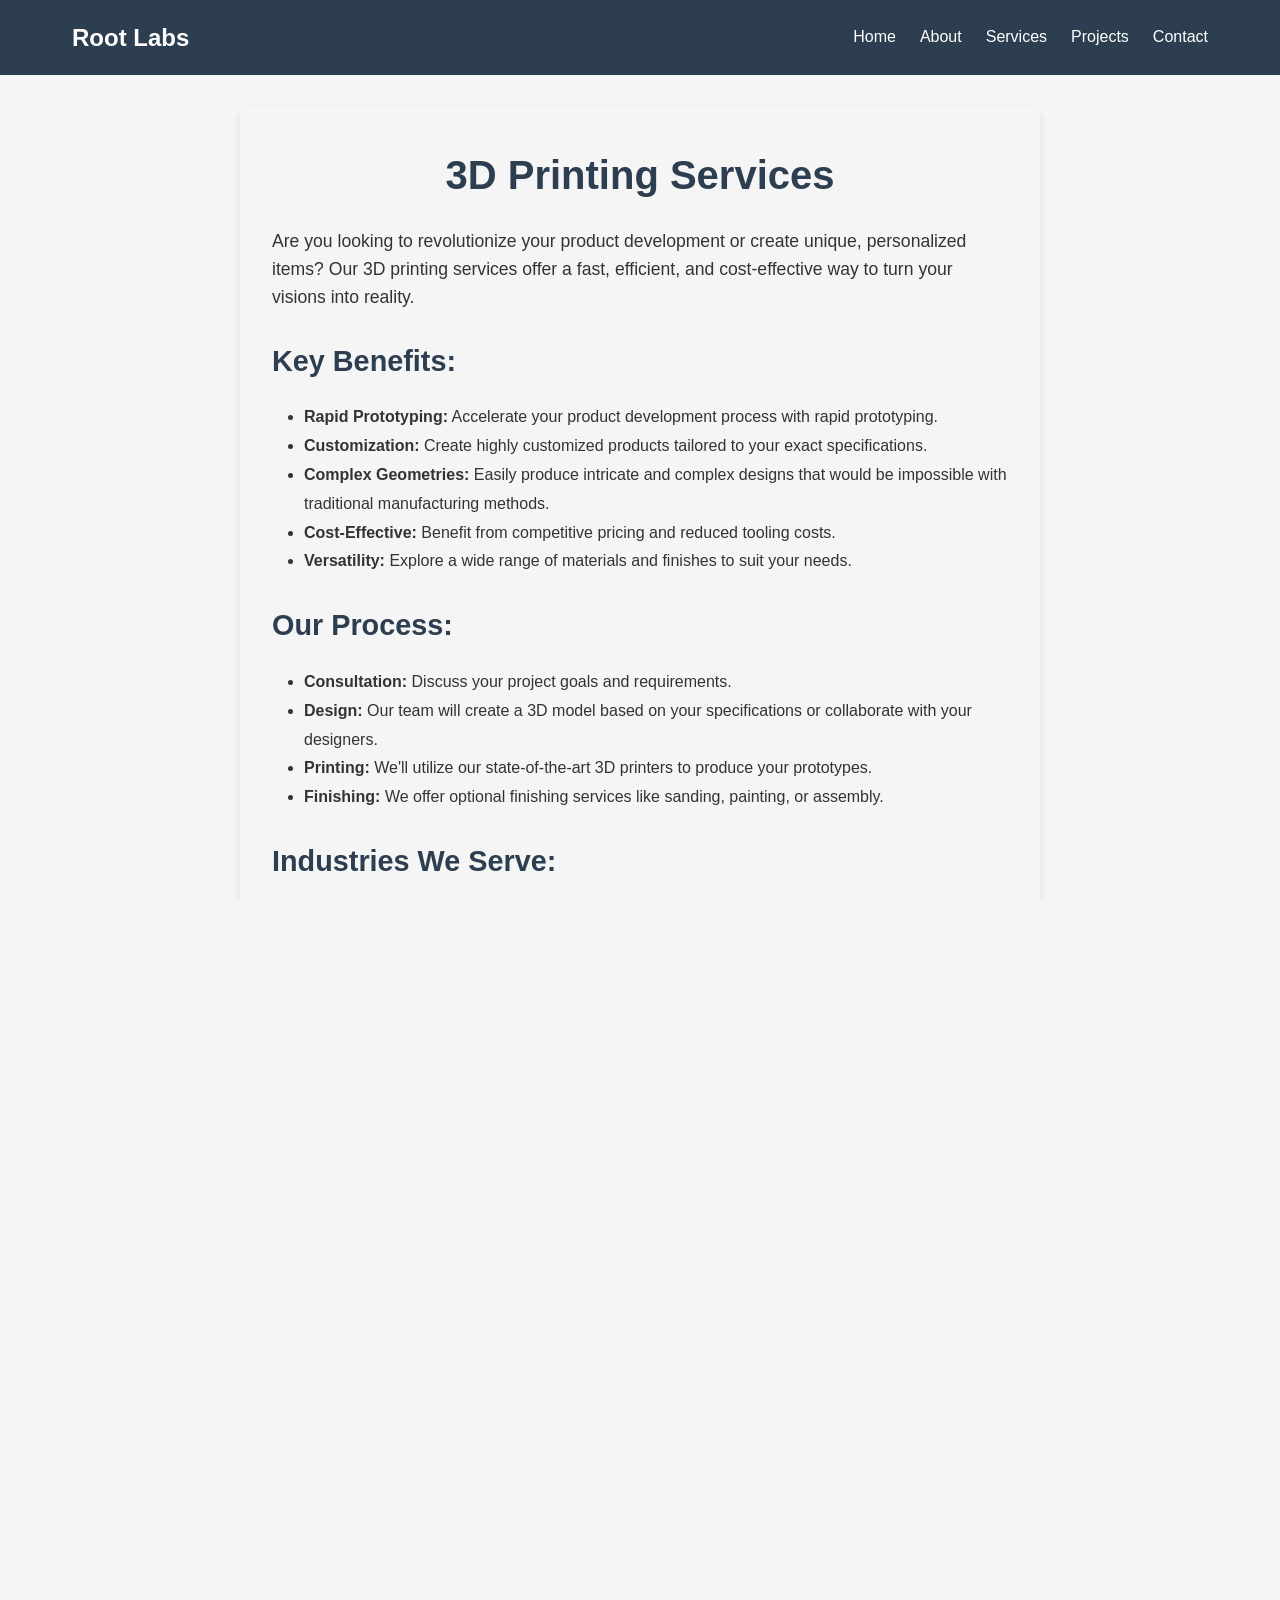
<file: 3dprints_project.html>
<!DOCTYPE html>
<html lang="en">
<head>
    <meta charset="UTF-8">
    <meta name="viewport" content="width=device-width, initial-scale=1.0">
    <title>3D Printing Services - Root Labs</title>
    <link rel="stylesheet" href="style.css">
    <link rel="icon" type="image/png" href="images/root-tab-icon.png">
    <link rel="stylesheet" href="https://cdnjs.cloudflare.com/ajax/libs/font-awesome/6.1.1/css/all.min.css">
</head>
<body>
    <header>
        <nav id="mainNav">
            <div class="logo">Root Labs</div>
            <ul>
                <li><a href="index.html">Home</a></li>
                <li><a href="about.html">About</a></li>
                <li><a href="services.html">Services</a></li>
                <li><a href="projects.html">Projects</a></li>
                <li><a href="contact.html">Contact</a></li>
            </ul>
        </nav>
    </header>

    <main>
        <section class="project-details">
            <h1>3D Printing Services</h1>
            <p>Are you looking to revolutionize your product development or create unique, personalized items? Our 3D printing services offer a fast, efficient, and cost-effective way to turn your visions into reality.</p>

            <h2>Key Benefits:</h2>
            <ul>
                <li><strong>Rapid Prototyping:</strong> Accelerate your product development process with rapid prototyping.</li>
                <li><strong>Customization:</strong> Create highly customized products tailored to your exact specifications.</li>
                <li><strong>Complex Geometries:</strong> Easily produce intricate and complex designs that would be impossible with traditional manufacturing methods.</li>
                <li><strong>Cost-Effective:</strong> Benefit from competitive pricing and reduced tooling costs.</li>
                <li><strong>Versatility:</strong> Explore a wide range of materials and finishes to suit your needs.</li>
            </ul>

            <h2>Our Process:</h2>
            <ul>
                <li><strong>Consultation:</strong> Discuss your project goals and requirements.</li>
                <li><strong>Design:</strong> Our team will create a 3D model based on your specifications or collaborate with your designers.</li>
                <li><strong>Printing:</strong> We'll utilize our state-of-the-art 3D printers to produce your prototypes.</li>
                <li><strong>Finishing:</strong> We offer optional finishing services like sanding, painting, or assembly.</li>
            </ul>

            <h2>Industries We Serve:</h2>
            <ul>
                <li>Product Design</li>
                <li>Manufacturing</li>
                <li>Architecture</li>
                <li>Medical Devices</li>
                <li>Education</li>
                <li>And more!</li>
            </ul>

            <h2>Ready to Get Started?</h2>
            <p>Contact us today for a free consultation and let's discuss how our 3D printing services can help you achieve your goals.</p>
            <a href="contact.html" class="back-button">Contact Us</a>
            <a href="projects.html" class="back-button">Back to Projects</a>
        </section>
    </main>

    <footer>
        <div class="footer-content">
            <div class="footer-info">
                <h3>Root Labs</h3>
                <p class="footer-about">Web & software development, 3D printing & design, networking, and cybersecurity.</p>
                <div class="footer-contact">
                    <p>Email: <a href="mailto:help@rootlabs.com">help@rootlabs.com</a></p>
                </div>
                <div class="social-icons">
                    <a href="#" target="_blank" aria-label="Facebook"><i class="fab fa-facebook"></i></a>
                    <a href="#" target="_blank" aria-label="YouTube"><i class="fab fa-youtube"></i></a>
                    <a href="#" target="_blank" aria-label="Twitter"><i class="fab fa-twitter"></i></a>
                    <a href="#" target="_blank" aria-label="TikTok"><i class="fab fa-tiktok"></i></a>
                </div>
            </div>
            <div class="footer-map">
                <iframe src="https://www.google.com/maps/embed?pb=!1m18!1m12!1m3!1d13825.814960906902!2d-87.576061!3d37.97224944999999!2m3!1f0!2f0!3f0!3m2!1i1024!2i768!4f13.1!3m3!1m2!1s0x8871d521ad9246a5%3A0x7428b31ea5b8db31!2sEvansville%2C%20IN%2047708!5e1!3m2!1sen!2sus!4v1729028152121!5m2!1sen!2sus" width="600" height="400" style="border:0;" allowfullscreen="" loading="lazy" referrerpolicy="no-referrer-when-downgrade"></iframe>
            </div>
        </div>
        <div class="footer-creators">
            <p>Founded by James Samford and Kyle King</p>
        </div>
    </footer>
</body>
</html>
</file>
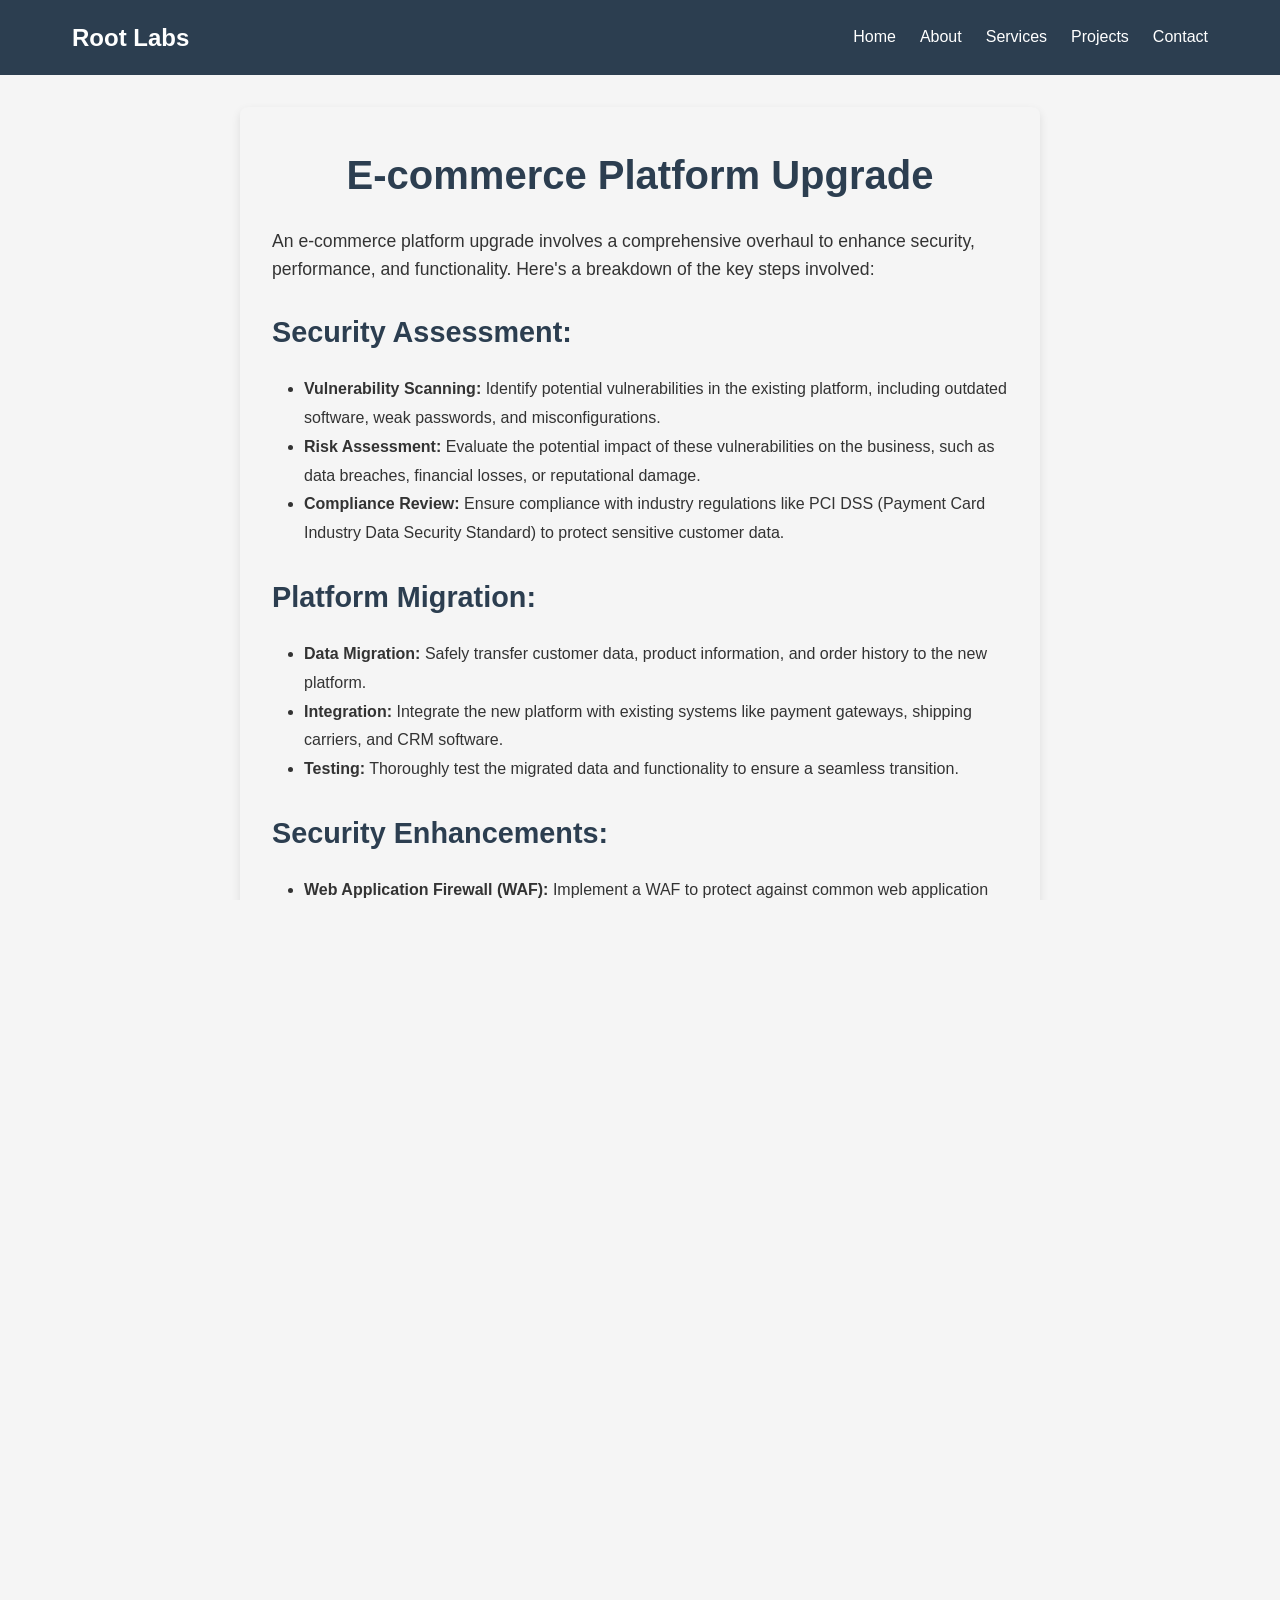
<file: ecom_project.html>
<!DOCTYPE html>
<html lang="en">
<head>
    <meta charset="UTF-8">
    <meta name="viewport" content="width=device-width, initial-scale=1.0">
    <title>E-commerce Platform Upgrade - Root Labs</title>
    <link rel="stylesheet" href="style.css">
    <link rel="icon" type="image/png" href="images/root-tab-icon.png">
    <link rel="stylesheet" href="https://cdnjs.cloudflare.com/ajax/libs/font-awesome/6.1.1/css/all.min.css">
</head>
<body>
    <header>
        <nav id="mainNav">
            <div class="logo">Root Labs</div>
            <ul>
                <li><a href="index.html">Home</a></li>
                <li><a href="about.html">About</a></li>
                <li><a href="services.html">Services</a></li>
                <li><a href="projects.html">Projects</a></li>
                <li><a href="contact.html">Contact</a></li>
            </ul>
        </nav>
    </header>

    <main>
        <section class="project-details">
            <h1>E-commerce Platform Upgrade</h1>
            <p>An e-commerce platform upgrade involves a comprehensive overhaul to enhance security, performance, and functionality. Here's a breakdown of the key steps involved:</p>

            <h2>Security Assessment:</h2>
            <ul>
                <li><strong>Vulnerability Scanning:</strong> Identify potential vulnerabilities in the existing platform, including outdated software, weak passwords, and misconfigurations.</li>
                <li><strong>Risk Assessment:</strong> Evaluate the potential impact of these vulnerabilities on the business, such as data breaches, financial losses, or reputational damage.</li>
                <li><strong>Compliance Review:</strong> Ensure compliance with industry regulations like PCI DSS (Payment Card Industry Data Security Standard) to protect sensitive customer data.</li>
            </ul>

            <h2>Platform Migration:</h2>
            <ul>
                <li><strong>Data Migration:</strong> Safely transfer customer data, product information, and order history to the new platform.</li>
                <li><strong>Integration:</strong> Integrate the new platform with existing systems like payment gateways, shipping carriers, and CRM software.</li>
                <li><strong>Testing:</strong> Thoroughly test the migrated data and functionality to ensure a seamless transition.</li>
            </ul>

            <h2>Security Enhancements:</h2>
            <ul>
                <li><strong>Web Application Firewall (WAF):</strong> Implement a WAF to protect against common web application attacks like SQL injection and cross-site scripting (XSS).</li>
                <li><strong>Data Encryption:</strong> Ensure data is encrypted both at rest and in transit to protect against unauthorized access.</li>
                <li><strong>Secure Coding Practices:</strong> Adhere to secure coding standards to minimize vulnerabilities in the platform's codebase.</li>
            </ul>

            <h2>Performance Optimization:</h2>
            <ul>
                <li><strong>Speed Optimization:</strong> Improve website load times through techniques like image optimization, caching, and code minification.</li>
                <li><strong>Scalability:</strong> Ensure the platform can handle increased traffic and growth.</li>
                <li><strong>User Experience:</strong> Enhance the overall user experience with intuitive navigation, clear product information, and a responsive design.</li>
            </ul>

            <h2>Feature Upgrades:</h2>
            <ul>
                <li><strong>New Features:</strong> Add or upgrade features like advanced search functionality, personalized recommendations, or mobile app integration.</li>
                <li><strong>Integration with Third-Party Tools:</strong> Integrate with tools like marketing automation platforms, CRM systems, and analytics tools.</li>
            </ul>

            <h2>Continuous Monitoring and Maintenance:</h2>
            <ul>
                <li><strong>Security Monitoring:</strong> Implement security monitoring tools to detect and respond to potential threats.</li>
                <li><strong>Regular Updates:</strong> Keep the platform and its components up-to-date with the latest security patches and updates.</li>
                <li><strong>Performance Optimization:</strong> Continuously monitor performance and make necessary adjustments to ensure optimal speed and functionality.</li>
            </ul>

            <h2>Key Deliverables:</h2>
            <ul>
                <li><strong>Upgraded E-commerce Platform:</strong> A secure, scalable, and user-friendly platform that meets the customer's specific needs.</li>
                <li><strong>Improved Security Posture:</strong> Enhanced protection against cyber threats and compliance with industry regulations.</li>
                <li><strong>Enhanced User Experience:</strong> A more intuitive and engaging platform for customers.</li>
                <li><strong>Increased Efficiency:</strong> Streamlined operations and improved business processes.</li>
                <li><strong>Data-Driven Insights:</strong> Access to valuable data analytics to inform business decisions.</li>
            </ul>

            <p>By following this comprehensive approach, you can successfully upgrade your customer's e-commerce platform, delivering a secure, efficient, and customer-centric online shopping experience.</p>
            <h2>Ready to Get Started?</h2>
            <p>Contact us today for a free consultation and let's discuss how our 3D printing services can help you achieve your goals.</p>
            <a href="contact.html" class="back-button">Contact Us</a>
            <a href="projects.html" class="back-button">Back to Projects</a>
        </section>
    </main>

    <footer>
        <div class="footer-content">
            <div class="footer-info">
                <h3>Root Labs</h3>
                <p class="footer-about">Web & software development, 3D printing & design, networking, and cybersecurity.</p>
                <div class="footer-contact">
                    <p>Email: <a href="mailto:help@rootlabs.com">help@rootlabs.com</a></p>
                </div>
                <div class="social-icons">
                    <a href="#" target="_blank" aria-label="Facebook"><i class="fab fa-facebook"></i></a>
                    <a href="#" target="_blank" aria-label="YouTube"><i class="fab fa-youtube"></i></a>
                    <a href="#" target="_blank" aria-label="Twitter"><i class="fab fa-twitter"></i></a>
                    <a href="#" target="_blank" aria-label="TikTok"><i class="fab fa-tiktok"></i></a>
                </div>
            </div>
            <div class="footer-map">
                <iframe src="https://www.google.com/maps/embed?pb=!1m18!1m12!1m3!1d13825.814960906902!2d-87.576061!3d37.97224944999999!2m3!1f0!2f0!3f0!3m2!1i1024!2i768!4f13.1!3m3!1m2!1s0x8871d521ad9246a5%3A0x7428b31ea5b8db31!2sEvansville%2C%20IN%2047708!5e1!3m2!1sen!2sus!4v1729028152121!5m2!1sen!2sus" width="600" height="400" style="border:0;" allowfullscreen="" loading="lazy" referrerpolicy="no-referrer-when-downgrade"></iframe>
            </div>
        </div>
        <div class="footer-creators">
            <p>Founded by James Samford and Kyle King</p>
        </div>
    </footer>
</body>
</html>
</file>
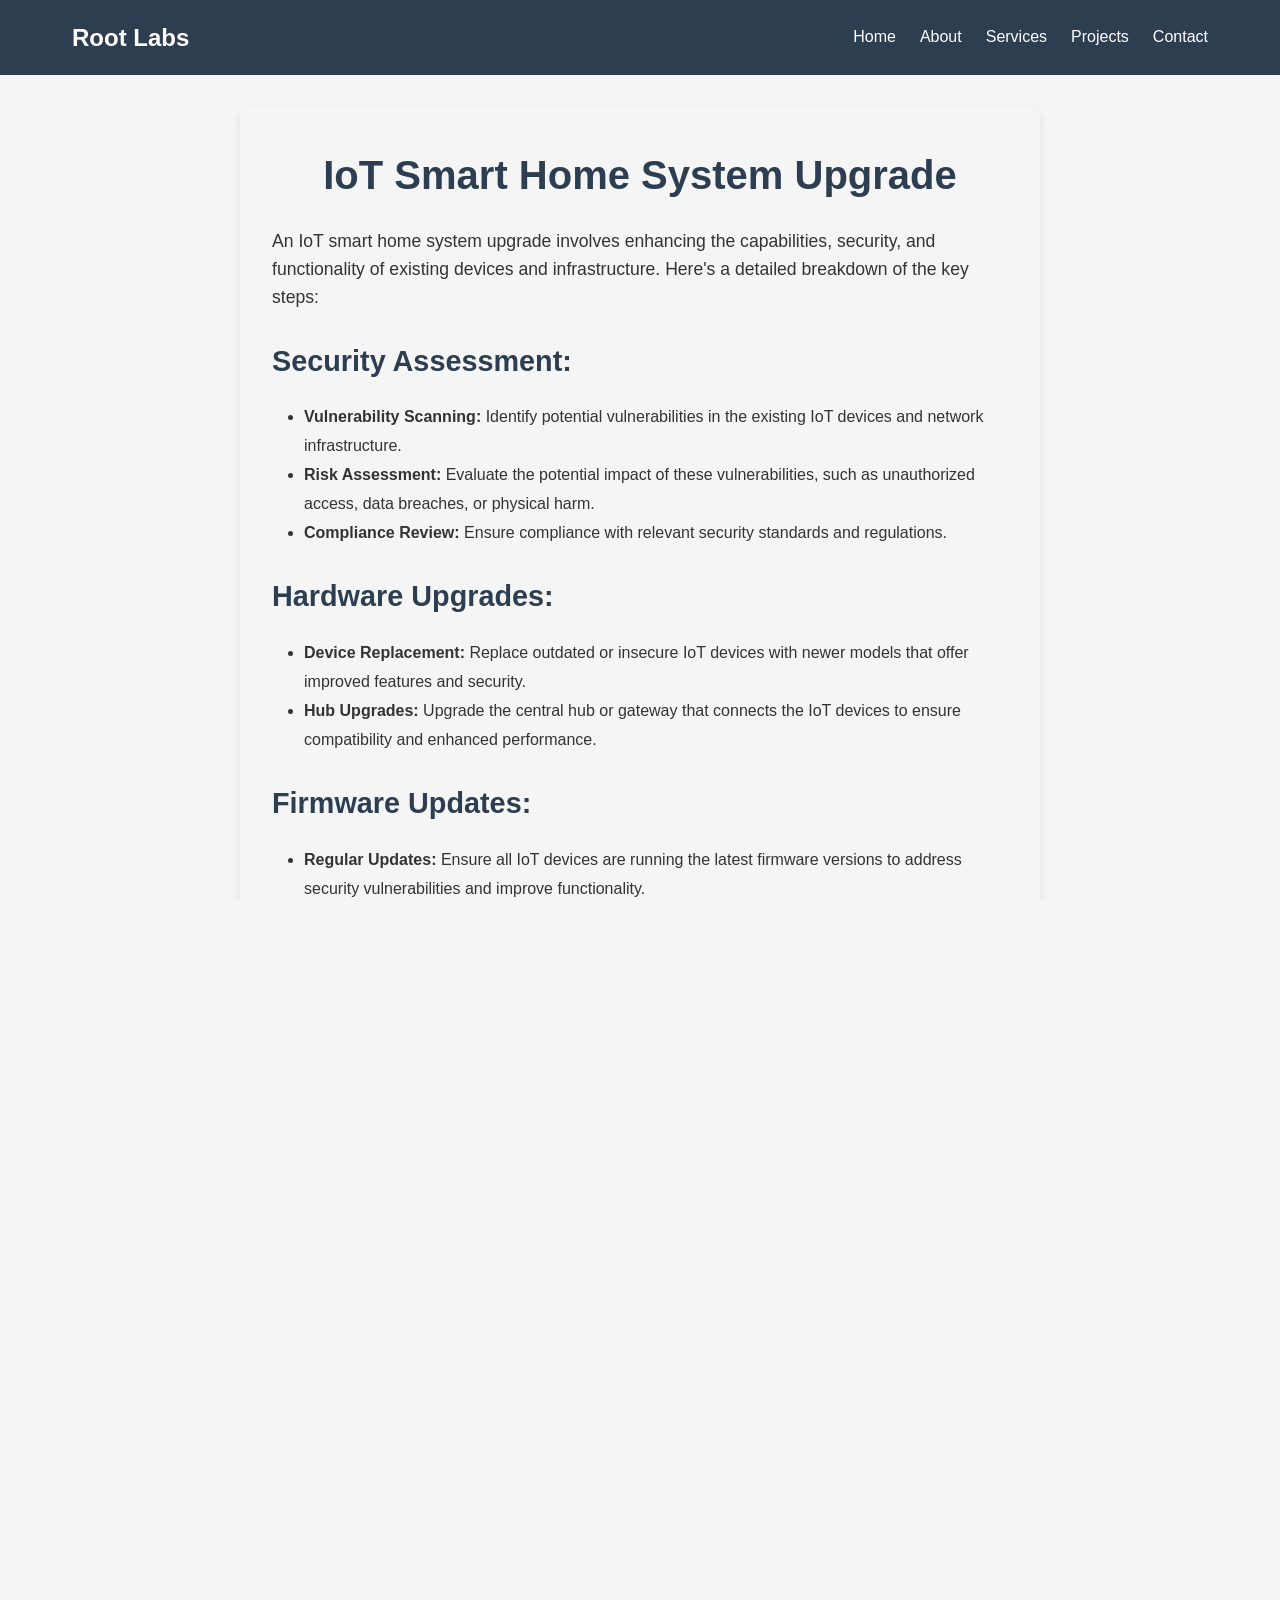
<file: iot_project.html>
<!DOCTYPE html>
<html lang="en">
<head>
    <meta charset="UTF-8">
    <meta name="viewport" content="width=device-width, initial-scale=1.0">
    <title>IoT Smart Home System Upgrade - Root Labs</title>
    <link rel="stylesheet" href="style.css">
    <link rel="icon" type="image/png" href="images/root-tab-icon.png">
    <link rel="stylesheet" href="https://cdnjs.cloudflare.com/ajax/libs/font-awesome/6.1.1/css/all.min.css">
</head>
<body>
    <header>
        <nav id="mainNav">
            <div class="logo">Root Labs</div>
            <ul>
                <li><a href="index.html">Home</a></li>
                <li><a href="about.html">About</a></li>
                <li><a href="services.html">Services</a></li>
                <li><a href="projects.html">Projects</a></li>
                <li><a href="contact.html">Contact</a></li>
            </ul>
        </nav>
    </header>

    <main>
        <section class="project-details">
            <h1>IoT Smart Home System Upgrade</h1>
            <p>An IoT smart home system upgrade involves enhancing the capabilities, security, and functionality of existing devices and infrastructure. Here's a detailed breakdown of the key steps:</p>

            <h2>Security Assessment:</h2>
            <ul>
                <li><strong>Vulnerability Scanning:</strong> Identify potential vulnerabilities in the existing IoT devices and network infrastructure.</li>
                <li><strong>Risk Assessment:</strong> Evaluate the potential impact of these vulnerabilities, such as unauthorized access, data breaches, or physical harm.</li>
                <li><strong>Compliance Review:</strong> Ensure compliance with relevant security standards and regulations.</li>
            </ul>

            <h2>Hardware Upgrades:</h2>
            <ul>
                <li><strong>Device Replacement:</strong> Replace outdated or insecure IoT devices with newer models that offer improved features and security.</li>
                <li><strong>Hub Upgrades:</strong> Upgrade the central hub or gateway that connects the IoT devices to ensure compatibility and enhanced performance.</li>
            </ul>

            <h2>Firmware Updates:</h2>
            <ul>
                <li><strong>Regular Updates:</strong> Ensure all IoT devices are running the latest firmware versions to address security vulnerabilities and improve functionality.</li>
                <li><strong>Over-the-Air (OTA) Updates:</strong> Utilize OTA update mechanisms to simplify the firmware update process.</li>
            </ul>

            <h2>Network Security Enhancements:</h2>
            <ul>
                <li><strong>Secure Network Configuration:</strong> Implement strong network security measures, such as encryption, firewalls, and access controls.</li>
                <li><strong>IoT-Specific Security:</strong> Use security protocols designed for IoT devices to protect against common vulnerabilities.</li>
            </ul>

            <h2>Integration and Interoperability:</h2>
            <ul>
                <li><strong>Platform Compatibility:</strong> Ensure compatibility between different IoT devices and platforms.</li>
                <li><strong>Integration with Home Automation Systems:</strong> Integrate the IoT devices with existing home automation systems for enhanced control and automation.</li>
            </ul>

            <h2>User Experience Improvements:</h2>
            <ul>
                <li><strong>Intuitive Interfaces:</strong> Upgrade the user interface and control app to provide a more seamless and intuitive experience.</li>
                <li><strong>Voice Control:</strong> Implement or improve voice control capabilities for hands-free operation.</li>
            </ul>

            <h2>Data Privacy and Security:</h2>
            <ul>
                <li><strong>Data Encryption:</strong> Encrypt sensitive data collected by IoT devices to protect privacy.</li>
                <li><strong>Data Access Controls:</strong> Implement robust data access controls to prevent unauthorized access.</li>
            </ul>

            <h2>Energy Efficiency Optimization:</h2>
            <ul>
                <li><strong>Smart Energy Management:</strong> Utilize IoT devices to optimize energy consumption and reduce costs.</li>
            </ul>

            <h2>Continuous Monitoring and Maintenance:</h2>
            <ul>
                <li><strong>Security Monitoring:</strong> Monitor network activity for signs of suspicious behavior.</li>
                <li><strong>Regular Maintenance:</strong> Conduct regular maintenance to ensure optimal performance and address any issues.</li>
            </ul>

            <h2>Key Deliverables:</h2>
            <ul>
                <li><strong>Upgraded IoT System:</strong> A more secure, efficient, and feature-rich IoT system.</li>
                <li><strong>Enhanced Home Automation:</strong> Improved control and automation of various home functions.</li>
                <li><strong>Improved Energy Efficiency:</strong> Reduced energy consumption and costs.</li>
                <li><strong>Enhanced Security:</strong> Protection against potential vulnerabilities and threats.</li>
                <li><strong>Seamless User Experience:</strong> A more intuitive and user-friendly interface.</li>
            </ul>

            <p>By following these steps, you can effectively upgrade your IoT smart home system to enjoy the benefits of advanced technology while maintaining a secure and efficient environment.</p>
            
            <h2>Ready to Get Started?</h2>
            <p>Contact us today for a free consultation and let's discuss how our 3D printing services can help you achieve your goals.</p>
            <a href="contact.html" class="back-button">Contact Us</a>
            <a href="projects.html" class="back-button">Back to Projects</a>
        </section>
    </main>

    <footer>
        <div class="footer-content">
            <div class="footer-info">
                <h3>Root Labs</h3>
                <p class="footer-about">Web & software development, 3D printing & design, networking, and cybersecurity.</p>
                <div class="footer-contact">
                    <p>Email: <a href="mailto:help@rootlabs.com">help@rootlabs.com</a></p>
                </div>
                <div class="social-icons">
                    <a href="#" target="_blank" aria-label="Facebook"><i class="fab fa-facebook"></i></a>
                    <a href="#" target="_blank" aria-label="YouTube"><i class="fab fa-youtube"></i></a>
                    <a href="#" target="_blank" aria-label="Twitter"><i class="fab fa-twitter"></i></a>
                    <a href="#" target="_blank" aria-label="TikTok"><i class="fab fa-tiktok"></i></a>
                </div>
            </div>
            <div class="footer-map">
                <iframe src="https://www.google.com/maps/embed?pb=!1m18!1m12!1m3!1d13825.814960906902!2d-87.576061!3d37.97224944999999!2m3!1f0!2f0!3f0!3m2!1i1024!2i768!4f13.1!3m3!1m2!1s0x8871d521ad9246a5%3A0x7428b31ea5b8db31!2sEvansville%2C%20IN%2047708!5e1!3m2!1sen!2sus!4v1729028152121!5m2!1sen!2sus" width="600" height="400" style="border:0;" allowfullscreen="" loading="lazy" referrerpolicy="no-referrer-when-downgrade"></iframe>
            </div>
        </div>
        <div class="footer-creators">
            <p>Founded by James Samford and Kyle King</p>
        </div>
    </footer>
</body>
</html>
</file>
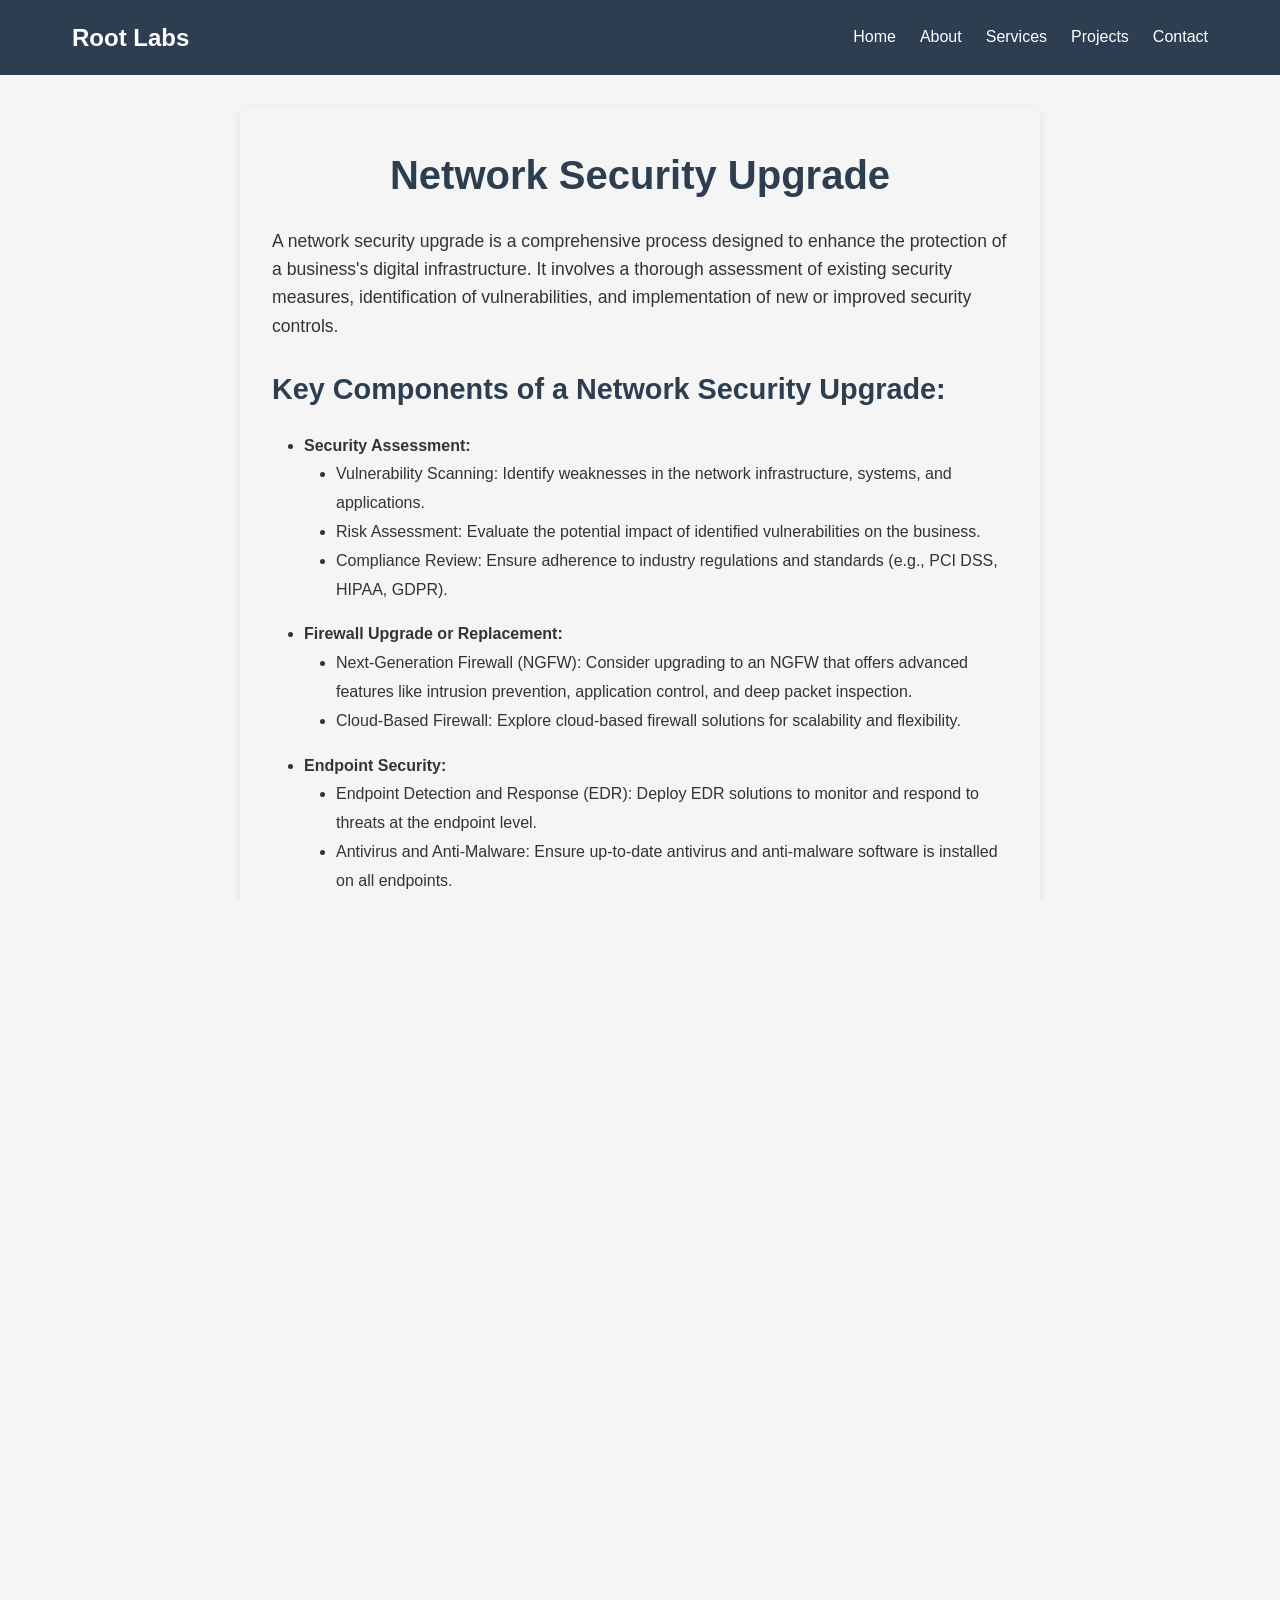
<file: network_project.html>
<!DOCTYPE html>
<html lang="en">
<head>
    <meta charset="UTF-8">
    <meta name="viewport" content="width=device-width, initial-scale=1.0">
    <title>Network Security Upgrade - Root Labs</title>
    <link rel="stylesheet" href="style.css">
    <link rel="icon" type="image/png" href="images/root-tab-icon.png">
    <link rel="stylesheet" href="https://cdnjs.cloudflare.com/ajax/libs/font-awesome/6.1.1/css/all.min.css">
</head>
<body>
    <header>
        <nav id="mainNav">
            <div class="logo">Root Labs</div>
            <ul>
                <li><a href="index.html">Home</a></li>
                <li><a href="about.html">About</a></li>
                <li><a href="services.html">Services</a></li>
                <li><a href="projects.html">Projects</a></li>
                <li><a href="contact.html">Contact</a></li>
            </ul>
        </nav>
    </header>

    <main>
        <section class="project-details">
            <h1>Network Security Upgrade</h1>
            <p>A network security upgrade is a comprehensive process designed to enhance the protection of a business's digital infrastructure. It involves a thorough assessment of existing security measures, identification of vulnerabilities, and implementation of new or improved security controls.</p>
            
            <h2>Key Components of a Network Security Upgrade:</h2>
            <ul>
                <li><strong>Security Assessment:</strong>
                    <ul>
                        <li>Vulnerability Scanning: Identify weaknesses in the network infrastructure, systems, and applications.</li>
                        <li>Risk Assessment: Evaluate the potential impact of identified vulnerabilities on the business.</li>
                        <li>Compliance Review: Ensure adherence to industry regulations and standards (e.g., PCI DSS, HIPAA, GDPR).</li>
                    </ul>
                </li>
                <li><strong>Firewall Upgrade or Replacement:</strong>
                    <ul>
                        <li>Next-Generation Firewall (NGFW): Consider upgrading to an NGFW that offers advanced features like intrusion prevention, application control, and deep packet inspection.</li>
                        <li>Cloud-Based Firewall: Explore cloud-based firewall solutions for scalability and flexibility.</li>
                    </ul>
                </li>
                <li><strong>Endpoint Security:</strong>
                    <ul>
                        <li>Endpoint Detection and Response (EDR): Deploy EDR solutions to monitor and respond to threats at the endpoint level.</li>
                        <li>Antivirus and Anti-Malware: Ensure up-to-date antivirus and anti-malware software is installed on all endpoints.</li>
                        <li>Patch Management: Implement a robust patch management process to address vulnerabilities promptly.</li>
                    </ul>
                </li>
                <li><strong>Identity and Access Management (IAM):</strong>
                    <ul>
                        <li>Multi-Factor Authentication (MFA): Require MFA for critical systems and data access.</li>
                        <li>Strong Password Policies: Enforce strong password policies to prevent unauthorized access.</li>
                        <li>Privileged Access Management (PAM): Control access to privileged accounts and sensitive data.</li>
                    </ul>
                </li>
                <li><strong>Data Encryption:</strong>
                    <ul>
                        <li>Data at Rest: Encrypt sensitive data stored on servers, storage devices, and databases.</li>
                        <li>Data in Transit: Use encryption protocols (e.g., HTTPS, TLS) to protect data transmitted over the network.</li>
                    </ul>
                </li>
                <li><strong>Network Segmentation:</strong>
                    <ul>
                        <li>Logical Isolation: Divide the network into segments to limit the spread of potential breaches.</li>
                        <li>Demilitarized Zone (DMZ): Create a DMZ to isolate public-facing servers from the internal network.</li>
                    </ul>
                </li>
                <li><strong>Security Awareness Training:</strong>
                    <ul>
                        <li>Employee Education: Provide regular security awareness training to employees to help them recognize and prevent security threats.</li>
                        <li>Phishing Simulations: Conduct phishing simulations to test employees' ability to identify and report suspicious emails.</li>
                    </ul>
                </li>
                <li><strong>Incident Response Planning:</strong>
                    <ul>
                        <li>Preparedness: Develop a comprehensive incident response plan to address security breaches effectively.</li>
                        <li>Testing: Regularly test the incident response plan to ensure its effectiveness.</li>
                    </ul>
                </li>
                <li><strong>Continuous Monitoring and Logging:</strong>
                    <ul>
                        <li>Security Information and Event Management (SIEM): Implement a SIEM solution to monitor network activity and detect anomalies.</li>
                        <li>Log Management: Centralize and analyze logs to identify security incidents and trends.</li>
                    </ul>
                </li>
            </ul>

            <p>By implementing these measures, businesses can significantly improve their network security posture and protect against a wide range of cyber threats.</p>
            <h2>Ready to Get Started?</h2>
            <p>Contact us today for a free consultation and let's discuss how our 3D printing services can help you achieve your goals.</p>
            <a href="contact.html" class="back-button">Contact Us</a>
            <a href="projects.html" class="back-button">Back to Projects</a>
        </section>
    </main>

    <footer>
        <div class="footer-content">
            <div class="footer-info">
                <h3>Root Labs</h3>
                <p class="footer-about">Web & software development, 3D printing & design, networking, and cybersecurity.</p>
                <div class="footer-contact">
                    <p>Email: <a href="mailto:help@rootlabs.com">help@rootlabs.com</a></p>
                </div>
                <div class="social-icons">
                    <a href="#" target="_blank" aria-label="Facebook"><i class="fab fa-facebook"></i></a>
                    <a href="#" target="_blank" aria-label="YouTube"><i class="fab fa-youtube"></i></a>
                    <a href="#" target="_blank" aria-label="Twitter"><i class="fab fa-twitter"></i></a>
                    <a href="#" target="_blank" aria-label="TikTok"><i class="fab fa-tiktok"></i></a>
                </div>
            </div>
            <div class="footer-map">
                <iframe src="https://www.google.com/maps/embed?pb=!1m18!1m12!1m3!1d3437.1751349614807!2d-77.41812548492876!3d37.54398813339467!2m3!1f0!2f0!3f0!3m2!1i1024!2i768!4f13.1!3m3!1m2!1s0x89b1116bb67fd823%3A0x3b99c72369a2d963!2s1717%20E%20Cary%20St%2C%20Richmond%2C%20VA%2023223!5e0!3m2!1sen!2sus!4v1679590070907!5m2!1sen!2sus" width="100%" height="100%" style="border:0;" allowfullscreen="" loading="lazy" referrerpolicy="no-referrer-when-downgrade"></iframe>
            </div>
        </div>
        <div class="footer-creators">
            <p>Founded by James Samford and Kyle King</p>
        </div>
    </footer>
</body>
</html>
</file>
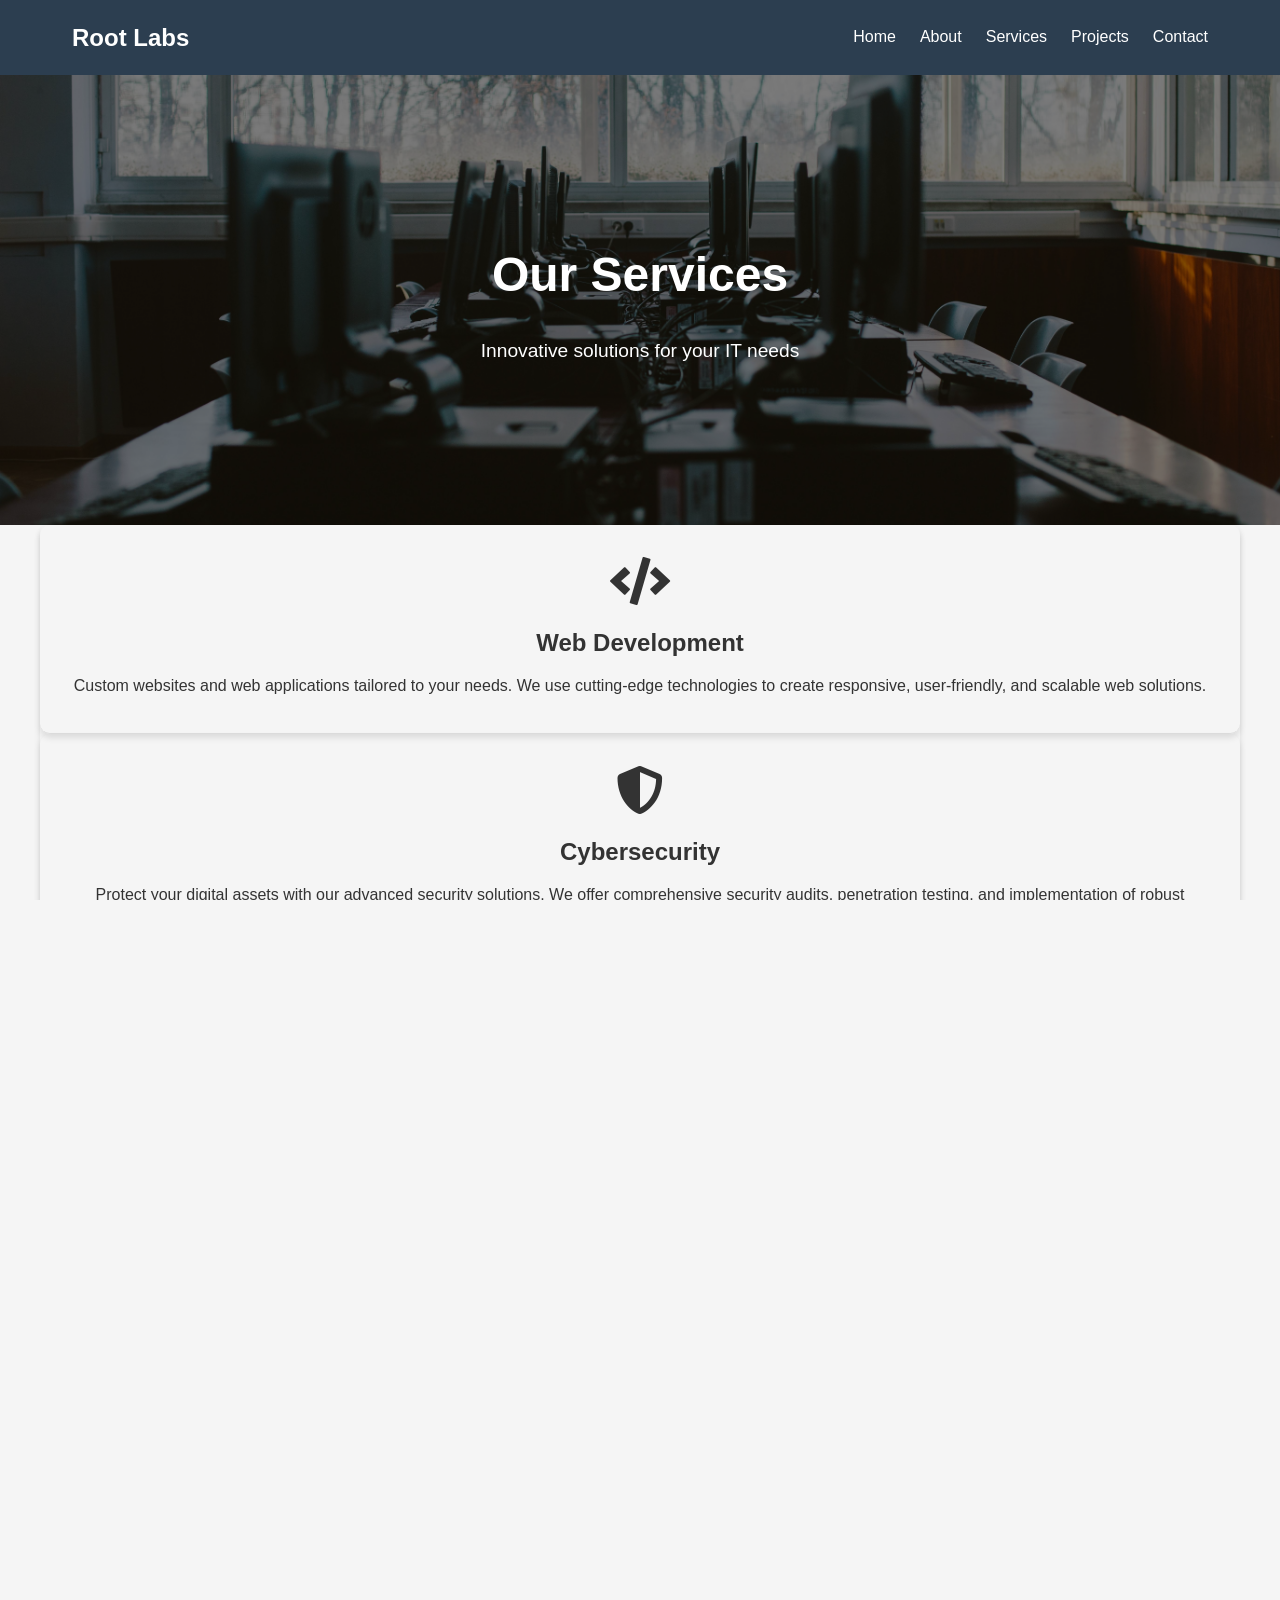
<file: services.html>
<!DOCTYPE html>
<html lang="en">
<head>
    <meta charset="UTF-8">
    <meta name="viewport" content="width=device-width, initial-scale=1.0">
    <title>Root Labs - Services</title>
    <link rel="stylesheet" href="style.css">
    <link rel="icon" type="image/png" href="images/root-tab-icon.png">
    <link rel="stylesheet" href="https://cdnjs.cloudflare.com/ajax/libs/font-awesome/5.15.3/css/all.min.css">
</head>
<body>
    <header>
        <nav id="mainNav">
            <div class="logo">Root Labs</div>
            <ul>
                <li><a href="index.html">Home</a></li>
                <li><a href="about.html">About</a></li>
                <li><a href="services.html">Services</a></li>
                <li><a href="projects.html">Projects</a></li>
                <li><a href="contact.html">Contact</a></li>
            </ul>
        </nav>
    </header>

    <main>
        <section class="hero services-hero">
            <div class="hero-content">
                <h1><span>Our</span> <span>Services</span></h1>
                <p>Innovative solutions for your IT needs</p>
            </div>
        </section>

        <!-- Redesigned Services Section -->
        <section class="content-section services-page"> <!-- Unique class name -->
     

            <div class="service-item-services"> <!-- Updated class name -->
                <i class="fas fa-code"></i>
                <h3>Web Development</h3>
                <p>Custom websites and web applications tailored to your needs. We use cutting-edge technologies to create responsive, user-friendly, and scalable web solutions.</p>
            </div>
            
            <div class="service-item-services"> <!-- Updated class name -->
                <i class="fas fa-shield-alt"></i>
                <h3>Cybersecurity</h3>
                <p>Protect your digital assets with our advanced security solutions. We offer comprehensive security audits, penetration testing, and implementation of robust security measures.</p>
            </div>
            
            <div class="service-item-services"> <!-- Updated class name -->
                <i class="fas fa-print"></i>
                <h3>3D Printing</h3>
                <p>Bring your ideas to life with our 3D printing services. From prototyping to small-scale production, we offer high-quality 3D printing solutions for various industries.</p>
            </div>
            
            <div class="service-item-services"> <!-- Updated class name -->
                <i class="fas fa-network-wired"></i>
                <h3>Networking</h3>
                <p>Optimize your network infrastructure for peak performance. We design, implement, and maintain secure and efficient network solutions for businesses of all sizes.</p>
            </div>
        </section>
    </main>

    <footer>
        <div class="footer-content">
            <div class="footer-info">
                <h3>Root Labs</h3>
                <p class="footer-about">Web & software development, 3D printing & design, networking, and cybersecurity.</p>
                <div class="footer-contact">
                    <p>Email: <a href="mailto:help@rootlabs.com">help@rootlabs.com</a></p>
                </div>
                <div class="social-icons">
                    <a href="#" target="_blank" aria-label="Facebook"><i class="fab fa-facebook"></i></a>
                    <a href="#" target="_blank" aria-label="YouTube"><i class="fab fa-youtube"></i></a>
                    <a href="#" target="_blank" aria-label="Twitter"><i class="fab fa-twitter"></i></a>
                    <a href="#" target="_blank" aria-label="TikTok"><i class="fab fa-tiktok"></i></a>
                </div>
            </div>
            <div class="footer-map">
                <iframe src="https://www.google.com/maps/embed?pb=!1m18!1m12!1m3!1d13825.814960906902!2d-87.576061!3d37.97224944999999!2m3!1f0!2f0!3f0!3m2!1i1024!2i768!4f13.1!3m3!1m2!1s0x8871d521ad9246a5%3A0x7428b31ea5b8db31!2sEvansville%2C%20IN%2047708!5e1!3m2!1sen!2sus!4v1729028152121!5m2!1sen!2sus" width="600" height="400" style="border:0;" allowfullscreen="" loading="lazy" referrerpolicy="no-referrer-when-downgrade"></iframe>
            </div>
        </div>
        <div class="footer-creators">
            <p>Founded by James Samford and Kyle King</p>
        </div>
    </footer>
</body>
</html>
</file>
<file: style.css>
/* Reset default margins and paddings */
* {
  margin: 0;
  padding: 0;
  box-sizing: border-box;
}

/* Global styles for html and body */
html,
body {
  width: 100%;
  height: 100%;
  margin: 0;
  padding: 0;
  overflow-x: hidden;
}

body {
  font-family: 'Arial', sans-serif;
  line-height: 1.8;
  color: var(--text-color);
  background-color: var(--background-color);
}

/* CSS Variables for color themes */
:root {
  --primary-color: #2c3e50;
  --secondary-color: #3498db;
  --text-color: #333;
  --background-color: #f5f5f5;
  --accent-color: #e74c3c;
}

/* Header and navigation styles (affects all pages) */
header {
  background-color: var(--primary-color);
  padding: 1rem 0;
}

#mainNav {
  display: flex;
  justify-content: space-between;
  align-items: center;
  max-width: 1200px;
  margin: 0 auto;
  padding: 0 2rem;
}

.logo {
  font-size: 1.5rem;
  font-weight: bold;
  color: white;
}

#mainNav ul {
  display: flex;
  list-style-type: none;
}

#mainNav li {
  margin-left: 1.5rem;
}

#mainNav a {
  color: white;
  text-decoration: none;
  font-size: 1rem;
  transition: color 0.3s ease;
  position: relative;
}

#mainNav a:hover {
  color: var(--secondary-color);
}

#mainNav a::after {
  content: '';
  position: absolute;
  width: 0;
  height: 2px;
  bottom: -5px;
  left: 0;
  background-color: var(--secondary-color);
  transition: width 0.3s ease;
}

#mainNav a:hover::after {
  width: 100%;
}

/* Hero section styles (affects home, services, projects, about, contact pages) */
.hero {
  background-size: cover;
  background-position: center;
  height: 50vh;
  display: flex;
  align-items: center;
  justify-content: center;
  position: relative;
  color: white;
}

.hero::before {
  content: '';
  position: absolute;
  top: 0;
  left: 0;
  right: 0;
  bottom: 0;
  background-color: rgba(0, 0, 0, 0.5);
}

.hero-content {
  position: relative;
  z-index: 1;
  text-align: center;
}

.hero h1 {
  font-size: 3rem;
  margin-bottom: 1rem;
}

.hero p {
  font-size: 1.2rem;
}

/* Specific hero styles for different pages */
.services-hero {
  background-image: url('images/root-labs-stock-image.jpg');
}

.projects-hero {
  background-image: url('images/root-labs-stock-image.jpg');
}

.home-hero {
  background-image: url('images/root-labs-stock-image.jpg');
}

.about-hero {
  background-image: url('images/root-labs-stock-image.jpg');
}

.contact-hero {
  background-image: url('images/root-labs-stock-image.jpg');
}

/* Call to Action button styles */
.cta-button {
  display: inline-block;
  background-color: var(--accent-color);
  color: white;
  padding: 0.75rem 1.5rem;
  text-decoration: none;
  border-radius: 4px;
  font-weight: bold;
  transition: background-color 0.3s ease;
}

.cta-button:hover {
  background-color: #c0392b;
}

/* Content section styles (affects all pages) */
.content-section {
  max-width: 1200px;
  margin: 0 auto;
  padding: 4rem 2rem;
  box-shadow: 0 4px 6px rgba(0, 0, 0, 0.1);
  border-radius: 8px;
  margin-bottom: 2rem;
}

.section-title {
  text-align: center;
  font-size: 2.5rem;
  color: var(--primary-color);
  margin-bottom: 3rem;
}

/* Index page services grid styles */
.index-services-grid {
  display: flex; /* Use flexbox for horizontal alignment */
  justify-content: space-around; /* Space items evenly */
  flex-wrap: wrap; /* Allow wrapping on smaller screens */
  gap: 20px; /* Space between items */
}

/* Services page grid styles */
.services-page-grid {
  display: grid; /* Use grid layout */
  grid-template-columns: repeat(auto-fit, minmax(250px, 1fr));
  gap: 2rem;
}

/* Service item styles (affects services section) */
.service-item {
  background-color: var(--background-light);
  padding: 2rem;
  border-radius: 10px; /* Rounded edges for service items */
  text-align: center;
  transition: transform 0.3s ease;
  box-shadow: 0 4px 6px rgba(0, 0, 0, 0.1);
}

.service-item:hover {
  transform: translateY(-5px);
}

.service-item i {
  font-size: 3rem;
  color: var(--labs-green);
  margin-bottom: 1rem;
}

.service-item h3 {
  font-size: 1.5rem;
  margin-bottom: 1rem;
  color: var(--root-brown);
}

/* Projects section styles */
.project-grid {
  display: grid;
  grid-template-columns: repeat(auto-fit, minmax(250px, 1fr));
  gap: 2rem;
}

.project-item {
  background-color: var(--background-light);
  border-radius: 10px;
  overflow: hidden;
  box-shadow: 0 4px 6px rgba(0, 0, 0, 0.1);
  transition: transform 0.3s ease;
}

.project-item:hover {
  transform: translateY(-5px);
}

.project-item img {
  width: 100%;
  height: 200px;
  object-fit: cover;
}

.project-item h3 {
  font-size: 1.3rem;
  margin: 1rem;
  color: var(--root-brown);
}

.project-item p {
  margin: 0 1rem 1rem;
  font-size: 0.9rem;
}

.project-link {
  display: inline-block;
  margin: 0 1rem 1rem;
  color: var(--labs-green);
  text-decoration: none;
  font-weight: bold;
  transition: color 0.3s ease;
}

.project-link:hover {
  color: var(--root-brown);
}

.project-link i {
  margin-left: 5px;
}

/* Testimonial section styles (affects testimonials section) */
.testimonial-container {
  display: flex;
  flex-wrap: wrap;
  justify-content: center;
  gap: 2rem;
}

.testimonial {
  background-color: var(--background-light);
  padding: 2rem;
  border-radius: 10px;
  max-width: 400px;
  text-align: center;
}

.testimonial p {
  font-style: italic;
  margin-bottom: 1rem;
}

.testimonial cite {
  font-weight: bold;
}

/* CTA section styles */
.cta-section {
  background-color: var(--labs-green);
  color: var(--text-light);
  text-align: center;
  padding: 4rem 2rem;
}

.cta-section h2 {
  font-size: 2.5rem;
  margin-bottom: 1rem;
}

.cta-section p {
  font-size: 1.2rem;
  margin-bottom: 2rem;
}

/* Footer styles (affects all pages) */
footer {
  background-color: var(--primary-color);
  color: white;
  padding: 2rem 0 0;
}

.footer-content {
  display: flex;
  justify-content: space-between;
  max-width: 1200px;
  margin: 0 auto;
  padding: 0 2rem;
}

.footer-info, .footer-map {
  flex: 1;
}

.footer-info h3 {
  margin-bottom: 1rem;
}

.footer-about {
  margin-bottom: 1rem;
}

.footer-contact a {
  color: white;
  text-decoration: none;
}

.footer-contact a:hover {
  text-decoration: underline;
}

.footer-map {
  height: 200px; /* Set a fixed height for the map */
  max-width: 300px; /* Set a maximum width for the map */
  width: 100%; /* Make the map container full width */
  overflow: hidden; /* Hide any overflow */
  margin: 0 auto; /* Center the map in the footer */
}

.footer-map iframe {
  width: 100%; /* Make the iframe take the full width of the container */
  height: 100%; /* Make the iframe take the full height of the container */
  border: 0; /* Remove the border */
}

.footer-creators {
  text-align: center;
  padding: 1rem 0;
  margin-top: 2rem;
  border-top: 1px solid rgba(255, 255, 255, 0.1);
  font-size: 0.9rem;
  color: rgba(255, 255, 255, 0.6);
}

/* Media queries for responsive design */
@media (max-width: 768px) {
  .footer-content {
    flex-direction: column;
  }

  .footer-map {
    margin-top: 2rem;
  }

  .hero h1 {
    font-size: 3rem;
  }

  .hero p {
    font-size: 1.2rem;
  }

  .section-title {
    font-size: 2rem;
  }

  .footer-info,
  .footer-map {
    margin-right: 0;
    margin-bottom: 2rem;
  }
}

/* Carousel indicators */
.carousel-indicators {
  text-align: center;
  margin-top: 10px;
}

.indicator {
  display: inline-block;
  width: 10px;
  height: 10px;
  border-radius: 50%;
  background-color: #bbb;
  margin: 0 5px;
  cursor: pointer;
}

.indicator.active {
  background-color: #333;
}

/* About Page Styles */
.about-page {
    background-color: #f8f9fa;
}

.about-hero {
    background: linear-gradient(rgba(0, 0, 0, 0.7), rgba(0, 0, 0, 0.7)), url('images/about-hero.jpg');
    background-size: cover;
    background-position: center;
    height: 60vh;
    display: flex;
    align-items: center;
    justify-content: center;
    text-align: center;
    color: white;
    position: relative;
}

.about-hero h1 {
    font-size: 3.5rem;
    margin-bottom: 1rem;
    animation: fadeInUp 1s ease;
}

.about-hero p {
    font-size: 1.5rem;
    opacity: 0.9;
    animation: fadeInUp 1s ease 0.2s;
    animation-fill-mode: both;
}

.about-intro {
    padding: 5rem 0;
    background: white;
    position: relative;
    z-index: 1;
}

.about-intro .container {
    max-width: 900px;
    margin: 0 auto;
    text-align: center;
}

.about-intro h2 {
    color: var(--primary-color);
    font-size: 2.5rem;
    margin-bottom: 2rem;
    position: relative;
    display: inline-block;
}

.about-intro h2::after {
    content: '';
    position: absolute;
    bottom: -10px;
    left: 50%;
    transform: translateX(-50%);
    width: 80px;
    height: 3px;
    background: var(--secondary-color);
}

.about-intro p {
    font-size: 1.1rem;
    line-height: 1.8;
    color: #444;
    margin-bottom: 2rem;
}

.team-section {
    padding: 5rem 0;
    background: #f8f9fa;
}

.team-section .container {
    max-width: 1200px;
    margin: 0 auto;
}

.team-section h2 {
    text-align: center;
    color: var(--primary-color);
    font-size: 2.5rem;
    margin-bottom: 3rem;
    position: relative;
    display: inline-block;
}

.team-section h2::after {
    content: '';
    position: absolute;
    bottom: -10px;
    left: 50%;
    transform: translateX(-50%);
    width: 80px;
    height: 3px;
    background: var(--secondary-color);
}

.team-members {
    display: grid;
    grid-template-columns: repeat(auto-fit, minmax(300px, 1fr));
    gap: 2rem;
    padding: 1rem;
}

.team-member {
    background: white;
    border-radius: 15px;
    overflow: hidden;
    box-shadow: 0 4px 6px rgba(0, 0, 0, 0.1);
    transition: transform 0.3s ease, box-shadow 0.3s ease;
    position: relative;
}

.team-member:hover {
    transform: translateY(-5px);
    box-shadow: 0 8px 15px rgba(0, 0, 0, 0.1);
}

.team-member img {
    width: 100%;
    height: 300px;
    object-fit: cover;
    transition: transform 0.3s ease;
}

.team-member:hover img {
    transform: scale(1.05);
}

.member-info {
    padding: 2rem;
    text-align: center;
}

.member-info h3 {
    color: var(--primary-color);
    font-size: 1.8rem;
    margin-bottom: 0.5rem;
}

.member-info .role {
    color: var(--secondary-color);
    font-size: 1.1rem;
    margin-bottom: 1rem;
    font-weight: 500;
}

.member-info .bio {
    color: #666;
    line-height: 1.6;
    margin-bottom: 1.5rem;
}

.member-info p:last-child {
    margin-bottom: 0;
}

.member-info a {
    color: var(--secondary-color);
    text-decoration: none;
    transition: color 0.3s ease;
}

.member-info a:hover {
    color: var(--primary-color);
}

.portfolio-link {
    color: var(--primary-color) !important;
    text-decoration: none;
    transition: all 0.3s ease;
    position: relative;
}

.portfolio-link::after {
    content: '';
    position: absolute;
    bottom: -2px;
    left: 0;
    width: 0;
    height: 2px;
    background: var(--secondary-color);
    transition: width 0.3s ease;
}

.portfolio-link:hover::after {
    width: 100%;
}

/* Responsive Design */
@media (max-width: 768px) {
    .about-hero h1 {
        font-size: 2.5rem;
    }

    .about-hero p {
        font-size: 1.2rem;
    }

    .about-intro h2,
    .team-section h2 {
        font-size: 2rem;
    }

    .team-members {
        grid-template-columns: 1fr;
    }

    .member-info {
        padding: 1.5rem;
    }
}

/* Animations */
@keyframes fadeInUp {
    from {
        opacity: 0;
        transform: translateY(20px);
    }
    to {
        opacity: 1;
        transform: translateY(0);
    }
}

/* Contact form styles (affects contact page) */
.contact-form textarea {
  resize: vertical;
}

.submit-btn {
  background-color: var(--primary-color);
  color: white;
  border: none;
  padding: 0.75rem 1.5rem;
  font-size: 1rem;
  border-radius: 4px;
  cursor: pointer;
  transition: background-color 0.3s ease;
  width: 100%;
}

.submit-btn:hover {
  background-color: var(--secondary-color);
}

@media (max-width: 768px) {
  .contact-content {
    flex-direction: column;
  }
}

/* Social icons styles (affects contact page) */
.social-icons {
  margin-top: 1rem;
}

.social-icons a {
  color: white;
  font-size: 1.5rem;
  margin-right: 1rem;
  transition: color 0.3s ease;
}

.social-icons a:hover {
  color: var(--secondary-color);
}

.social-icons a:last-child {
  margin-right: 0;
}

/* Contact page styles */
.contact-hero {
    background-image: url('images/root-labs-stock-image.jpg');
}

.contact-content {
    padding: 4rem 0;
    background-color: #f8f9fa;
}

.contact-content .container {
    display: flex;
    justify-content: space-between;
    gap: 2rem;
    max-width: 1200px;
    margin: 0 auto;
    padding: 0 2rem;
}

.contact-info,
.contact-form {
    background-color: white;
    border-radius: 10px;
    padding: 2rem;
    box-shadow: 0 4px 10px rgba(0, 0, 0, 0.1);
    flex: 1;
}

.contact-info h2,
.contact-form h2 {
    color: var(--primary-color);
    margin-bottom: 1.5rem;
    font-size: 1.5rem;
}

.contact-info p {
    margin-bottom: 1rem;
    display: flex;
    align-items: center;
}

.contact-info i {
    color: var(--secondary-color);
    margin-right: 0.5rem;
    width: 20px;
}

.social-links {
    margin-top: 1.5rem;
}

.social-links a {
    color: var(--primary-color);
    font-size: 1.5rem;
    margin-right: 1rem;
    transition: color 0.3s ease;
}

.social-links a:hover {
    color: var(--secondary-color);
}

/* Form group styles (affects contact page) */
.form-group {
    margin-bottom: 1.5rem;
}

.form-group label {
    display: block;
    margin-bottom: 0.5rem;
    color: var(--primary-color);
}

.form-group input,
.form-group select,
.form-group textarea {
    width: 100%;
    padding: 0.75rem;
    border: 1px solid #ccc;
    border-radius: 4px;
    font-size: 1rem;
}

.form-group select {
    appearance: none;
    background-image: url('data:image/svg+xml;utf8,<svg fill="%23333" height="24" viewBox="0 0 24 24" width="24" xmlns="http://www.w3.org/2000/svg"><path d="M7 10l5 5 5-5z"/><path d="M0 0h24v24H0z" fill="none"/></svg>');
    background-repeat: no-repeat;
    background-position: right 0.7em top 50%;
    background-size: 0.65em auto;
}

.form-group textarea {
    height: 150px;
    resize: vertical;
}

/* Submit button styles (affects contact page) */
.submit-btn {
    background-color: var(--secondary-color);
    color: white;
    border: none;
    padding: 0.75rem 1.5rem;
    border-radius: 4px;
    cursor: pointer;
    transition: background-color 0.3s ease;
    font-size: 1rem;
    font-weight: bold;
}

.submit-btn:hover {
    background-color: #2980b9;
}

@media (max-width: 768px) {
    .contact-content .container {
        flex-direction: column;
    }
}

/* Services Section Styles (affects services page) */
#our-services .services-grid {
  display: flex; /* Use flexbox for horizontal alignment */
  justify-content: space-between; /* Space items evenly */
  flex-wrap: wrap; /* Allow wrapping on smaller screens */
  gap: 20px; /* Space between items */
}

.service-item {
  display: flex; /* Use flexbox for alignment */
  flex-direction: column; /* Stack items vertically */
  justify-content: space-between; /* Space items evenly */
  height: 100%; /* Ensure the service item takes full height */
  background-color: var(--background-light);
  padding: 2rem;
  border-radius: 10px; /* Rounded edges for service items */
  text-align: center;
  transition: transform 0.3s ease;
  box-shadow: 0 4px 6px rgba(0, 0, 0, 0.1);
  flex: 1 1 200px; /* Allow items to grow and shrink */
  max-width: 250px; /* Set a max width for uniformity */
}

.service-item i {
  font-size: 3rem; /* Icon size */
  color: var(--labs-green); /* Icon color */
  margin-bottom: 1rem; /* Space below the icon */
}

.service-item h3 {
  font-size: 1.5rem; /* Title size */
  margin-bottom: 0.5rem; /* Space below the title */
  color: var(--root-brown); /* Title color */
}

.service-item p {
  font-size: 1rem; /* Description size */
  margin-bottom: auto; /* Push the button to the bottom */
}

/* Button styles */
.service-button {
  display: inline-block;
  padding: 12px 24px; /* Adjust padding for a larger button */
  background-color: #007BFF; /* Change to your theme color */
  color: white;
  text-decoration: none;
  border-radius: 5px; /* Rounded edges */
  transition: background-color 0.3s;
}

.service-button:hover {
  background-color: #0056b3; /* Darker shade for hover effect */
}

/* Testimonial section styles (affects testimonials section) */
.testimonial-rating {
  color: #FFD700; /* Gold color for stars */
  margin-top: 5px; /* Space above the rating */
}

.testimonial-rating i {
  margin: 0 2px; /* Space between stars */
}

/* Reset default margins and paddings */
* {
  margin: 0;
  padding: 0;
  box-sizing: border-box;
}

/* Global styles for html and body */
html,
body {
  width: 100%;
  height: 100%;
  margin: 0;
  padding: 0;
  overflow-x: hidden; /* Prevent horizontal scroll */
}

/* Services Section Styles for services.html */
.services-page {
  width: 100%; /* Ensure the section takes full width */
  padding: 0; /* Remove padding to allow full width */
  text-align: center; /* Center align section title */
}

.service-item-services {
  background-color: var(--background-light);
  padding: 2rem;
  border-radius: 10px; /* Rounded edges for service items */
  box-shadow: 0 4px 6px rgba(0, 0, 0, 0.1);
  transition: transform 0.3s ease;
  width: 100%; /* Ensure full width */
  text-align: center; /* Center text within the service item */
  border-bottom: 1px solid #ddd; /* Optional: Add a bottom border for separation */
}

.service-item-services:last-child {
  border-bottom: none; /* Remove border from the last item */
}

.service-item-services i {
  font-size: 3rem; /* Icon size */
  color: var(--labs-green); /* Icon color */
  margin-bottom: 1rem; /* Space below the icon */
}

.service-item-services h3 {
  font-size: 1.5rem; /* Title size */
  margin-bottom: 0.5rem; /* Space below the title */
  color: var(--root-brown); /* Title color */
}

.service-item-services p {
  font-size: 1rem; /* Description size */
  margin: 0; /* Reset margin */
}
/* Project Details Styles for ecom_project.html */
.project-details {
  max-width: 800px; /* Limit the width for better readability */
  margin: 2rem auto; /* Center the section with margin */
  padding: 2rem; /* Add padding for spacing */
  background-color: var(--background-color); /* Use the background color variable */
  border-radius: 8px; /* Rounded corners */
  box-shadow: 0 4px 10px rgba(0, 0, 0, 0.1); /* Subtle shadow for depth */
}

.project-details h1 {
  font-size: 2.5rem; /* Title size */
  color: var(--primary-color); /* Use primary color for the title */
  margin-bottom: 1rem; /* Space below the title */
  text-align: center; /* Center the title */
}

.project-details p {
  font-size: 1.1rem; /* Description size */
  line-height: 1.6; /* Line height for readability */
  margin-bottom: 1rem; /* Space below paragraphs */
}

.project-details ul {
  list-style-type: disc; /* Use disc for list items */
  margin-left: 2rem; /* Indent the list */
  margin-bottom: 1rem; /* Space below the list */
}

.project-details .back-button {
  display: inline-block; /* Make it a block for padding */
  margin-top: 1rem; /* Space above the button */
  padding: 0.75rem 1.5rem; /* Button padding */
  background-color: var(--secondary-color); /* Button color */
  color: white; /* Text color */
  text-decoration: none; /* Remove underline */
  border-radius: 5px; /* Rounded edges */
  transition: background-color 0.3s; /* Transition for hover effect */
}

.project-details .back-button:hover {
  background-color: #2980b9; /* Darker shade on hover */
}

/* Project Details Styles for network_project.html */
.project-details {
  max-width: 800px; /* Limit the width for better readability */
  margin: 2rem auto; /* Center the section with margin */
  padding: 2rem; /* Add padding for spacing */
  background-color: var(--background-color); /* Use the background color variable */
  border-radius: 8px; /* Rounded corners */
  box-shadow: 0 4px 10px rgba(0, 0, 0, 0.1); /* Subtle shadow for depth */
}

.project-details h1 {
  font-size: 2.5rem; /* Title size */
  color: var(--primary-color); /* Use primary color for the title */
  margin-bottom: 1rem; /* Space below the title */
  text-align: center; /* Center the title */
}

.project-details h2 {
  font-size: 1.8rem; /* Subheading size */
  color: var(--primary-color); /* Use primary color for subheadings */
  margin-top: 1.5rem; /* Space above subheadings */
  margin-bottom: 1rem; /* Space below subheadings */
}

.project-details p {
  font-size: 1.1rem; /* Description size */
  line-height: 1.6; /* Line height for readability */
  margin-bottom: 1rem; /* Space below paragraphs */
}

.project-details ul {
  list-style-type: disc; /* Use disc for list items */
  margin-left: 2rem; /* Indent the list */
  margin-bottom: 1rem; /* Space below the list */
}

.project-details .back-button {
  display: inline-block; /* Make it a block for padding */
  margin-top: 1rem; /* Space above the button */
  padding: 0.75rem 1.5rem; /* Button padding */
  background-color: var(--secondary-color); /* Button color */
  color: white; /* Text color */
  text-decoration: none; /* Remove underline */
  border-radius: 5px; /* Rounded edges */
  transition: background-color 0.3s; /* Transition for hover effect */
}

.project-details .back-button:hover {
  background-color: #2980b9; /* Darker shade on hover */
}

.portfolio-link {
    color: inherit;
    text-decoration: none;
    transition: color 0.3s ease;
}

.portfolio-link:hover {
    color: var(--secondary-color);
    text-decoration: underline;
}

/* Portfolio page styles */
.portfolio-hero {
    background-image: url('images/root-labs-stock-image.jpg');
    background-size: cover;
    background-position: center;
    height: 50vh;
    display: flex;
    align-items: center;
    justify-content: center;
    color: white;
    position: relative;
}

.portfolio-hero::before {
    content: '';
    position: absolute;
    top: 0;
    left: 0;
    right: 0;
    bottom: 0;
    background: rgba(0, 0, 0, 0.5);
}

.portfolio-content {
    padding: 4rem 0;
}

.portfolio-content .container {
    max-width: 1200px;
    margin: 0 auto;
    padding: 0 2rem;
}

.portfolio-placeholder {
    text-align: center;
    padding: 2rem;
    background: #f8f9fa;
    border-radius: 8px;
    margin-top: 2rem;
}
</file>
